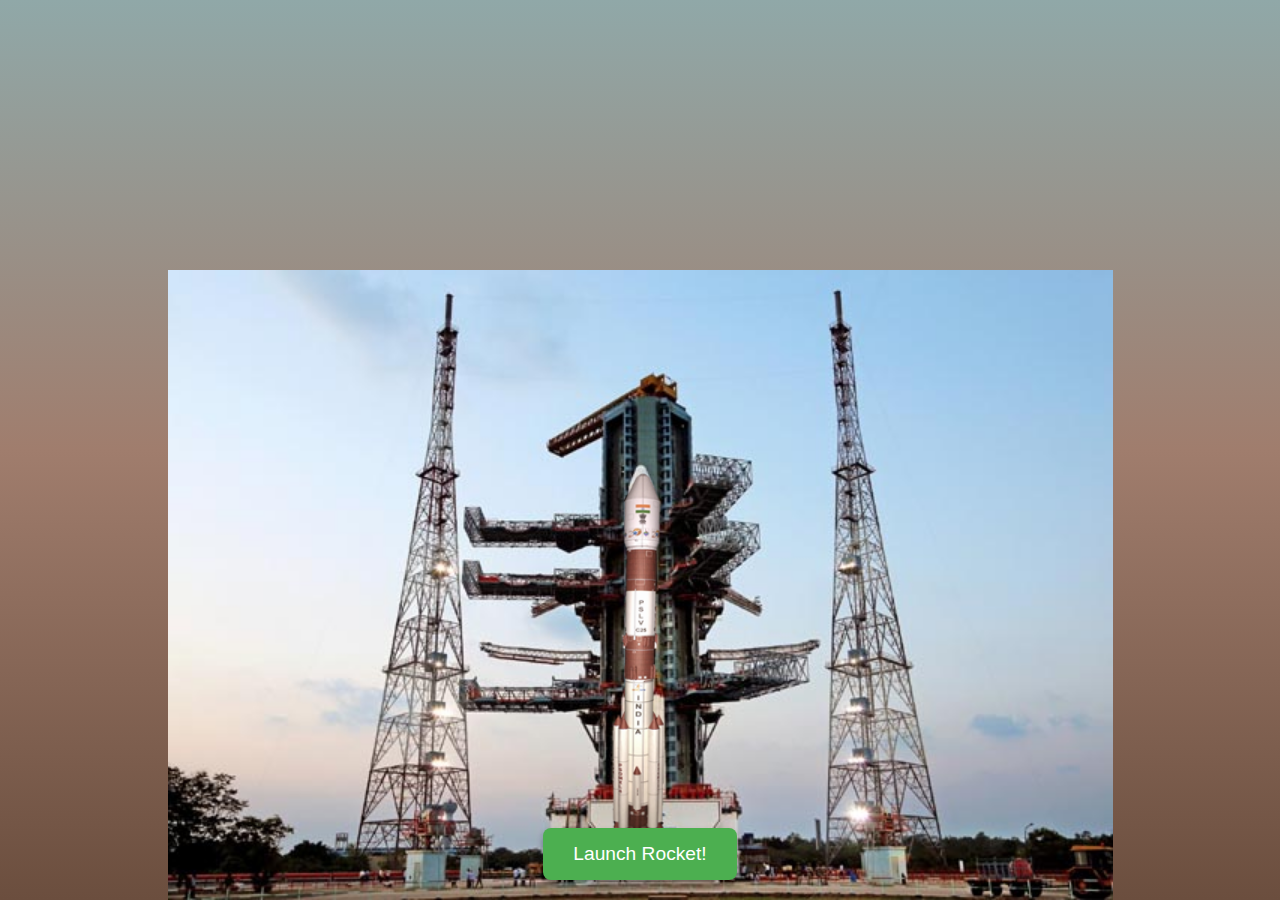
<file: index.html>
<!DOCTYPE html>
<html lang="en">
  <head>
    <meta charset="UTF-8" />
    <meta name="viewport" content="width=device-width, initial-scale=1.0" />
    <title>Mangalyaan Mission</title>
    <link rel="stylesheet" href="style1.css" />
  </head>
  <body>
    <div class="launch-container">
      <div class="background ground"></div>
      <div class="background sky hidden"></div>

      <div id="launchpad" class="launchpad"></div>
      <div class="rocket-wrapper">
        <img id="rocket" src="image.png" alt="Rocket" />
        <div id="flame" class="flame hidden"></div>
      </div>

      <button id="launchButton">Launch Rocket!</button>
      <div id="successModal" class="modal-overlay hidden">
        <div class="modal-content">
          <h2>Mission Success!</h2>
          <p>The first stage of the launch is complete.</p>
          <p>The next stage is Separation</p>
          <button id="nextMissionButton">Go to Next Mission</button>
        </div>
      </div>
    </div>
    <audio id="launchSound" src="launch-sound.mp3" preload="auto"></audio>
    <script src="script1.js"></script>
  </body>
</html>
</file>
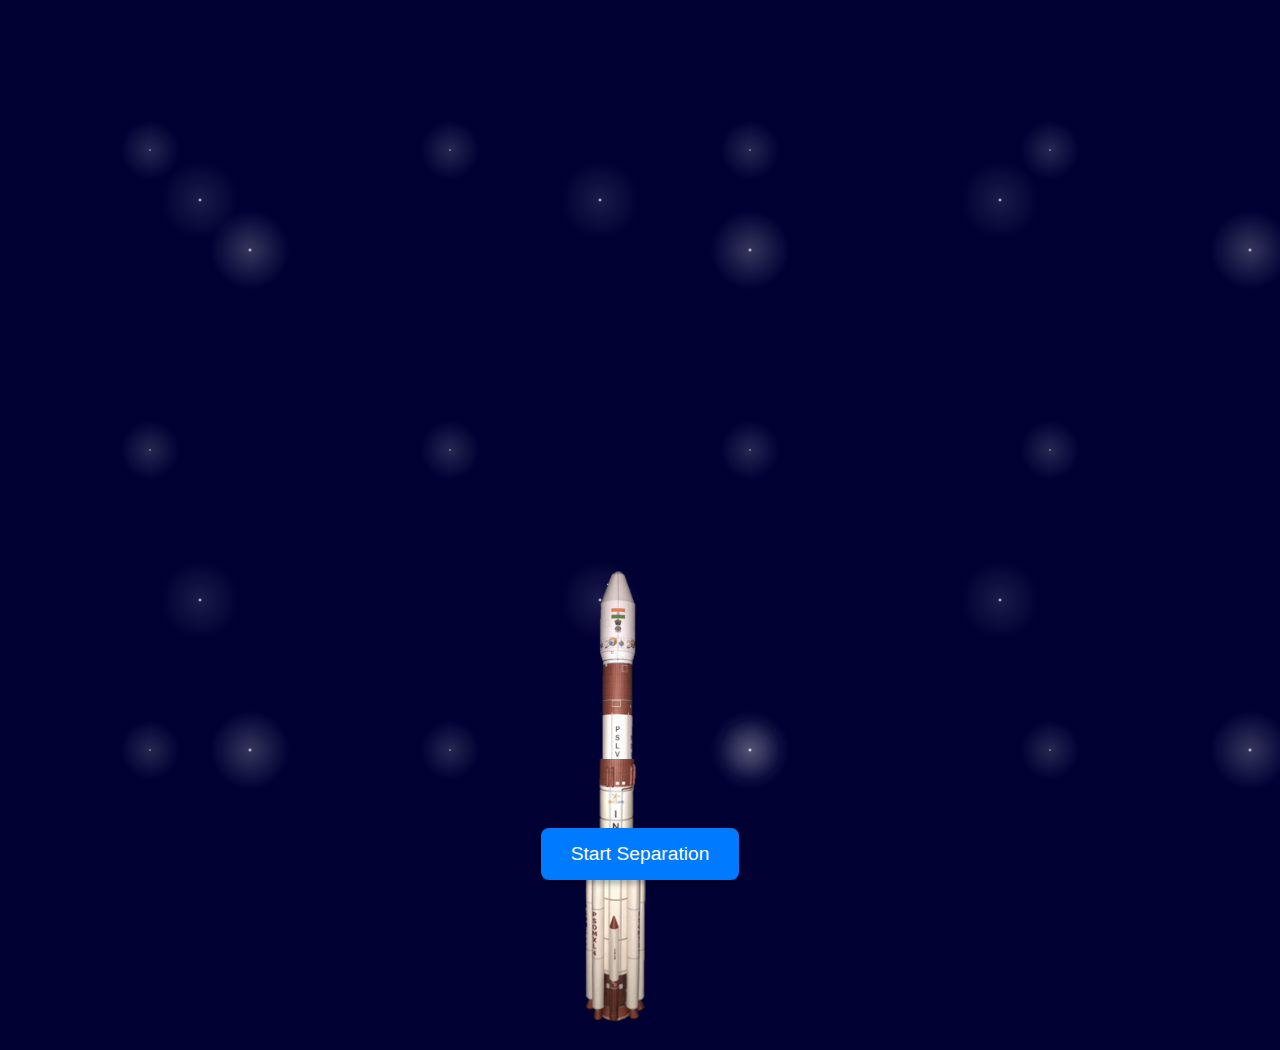
<file: index2.html>
<!DOCTYPE html>
<html lang="en">
  <head>
    <meta charset="UTF-8" />
    <meta name="viewport" content="width=device-width, initial-scale=1.0" />
    <title>Upgraded Stage Separation</title>
    <link rel="stylesheet" href="style2.css" />
  </head>
  <body>
    <div class="space-background"></div>

    <div class="rocket-container">
      <div id="boosterContainer">
        <img id="boosters" src="boosters.png" alt="Rocket Boosters" />
        <div id="boosterFlame" class="flame booster-flame hidden"></div>
      </div>

      <div id="mainRocketContainer" class="hidden">
        <img id="mainRocket" src="main-rocket.png" alt="Main Rocket" />
        <div id="mainFlame" class="flame main-rocket-flame hidden"></div>
      </div>
    </div>

    <button id="startButton">Start Separation</button>
    <div id="successModal" class="modal-overlay hiddenz">
      <div class="modal-content">
        <h2>Stage 2 Complete!</h2>
        <p>The PSLV C25 has successfully separated</p>
        <button id="nextMissionButton">Go to Next Mission</button>
      </div>
    </div>

    <audio id="launchSound" src="launch-sound.mp3" preload="auto"></audio>
    <script src="script2.js"></script>
  </body>
</html>
</file>
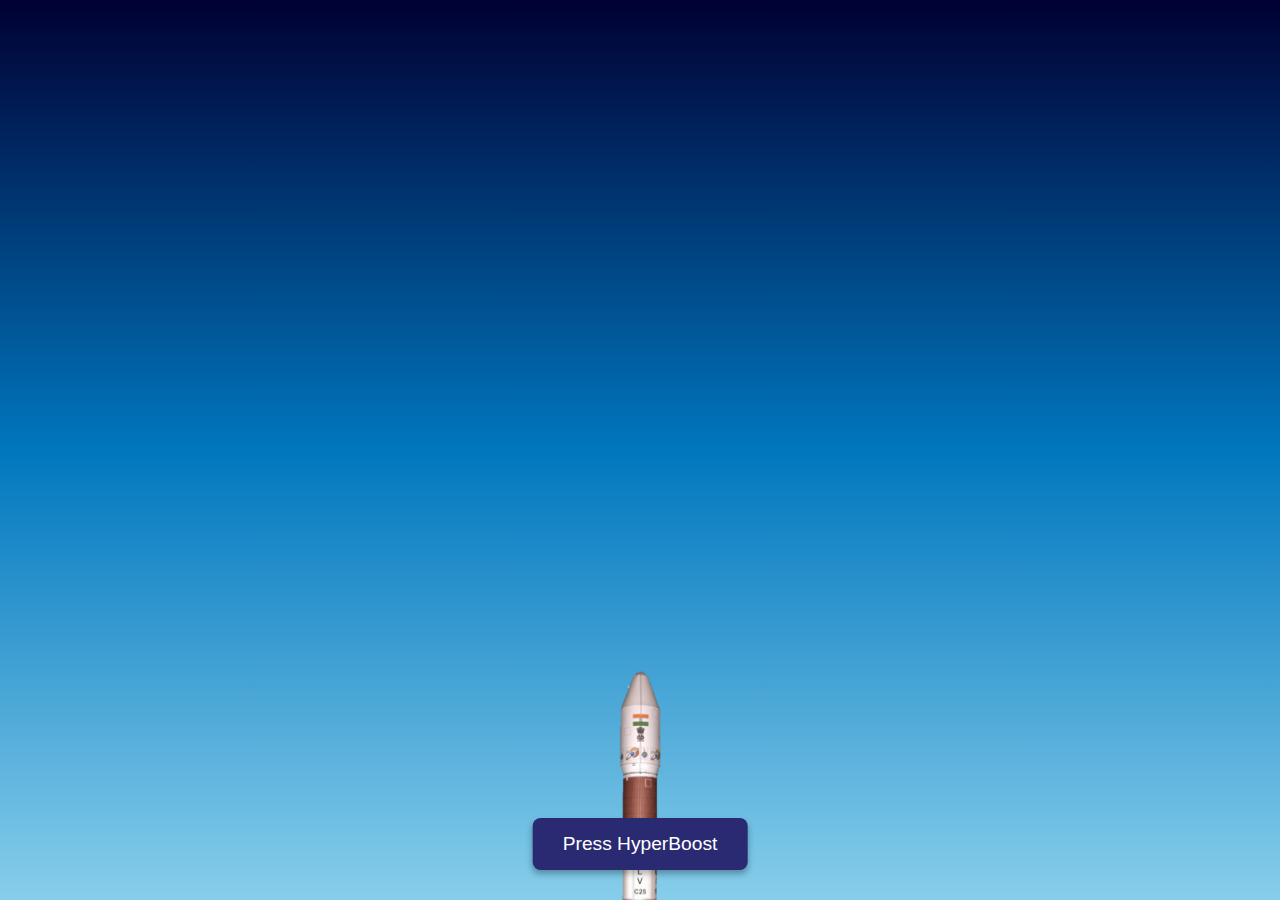
<file: index3.html>
<!DOCTYPE html>
<html lang="en">
  <head>
    <meta charset="UTF-8" />
    <meta name="viewport" content="width=device-width, initial-scale=1.0" />
    <title>Reaching Space Animation</title>
    <link rel="stylesheet" href="style3.css" />
  </head>
  <body>
    <div class="scene-container">
      <div class="background sky"></div>
      <div class="background space"></div>

      <div class="rocket-wrapper">
        <img id="rocket" src="main-rocket.png" alt="Rocket" />
        <div id="flame" class="flame hidden"></div>
      </div>
    </div>

    <button id="launchButton">Press HyperBoost</button>
    <div id="successModal" class="modal-overlay hiddenz">
      <div class="modal-content">
        <h2>Stage 3 Complete!</h2>
        <p>The PSLV-C25 has flawlessly executed its primary boost phase</p>
        <button id="nextMissionButton">Go to Next Mission</button>
      </div>
    </div>

    <script src="script3.js"></script>
  </body>
</html>
</file>
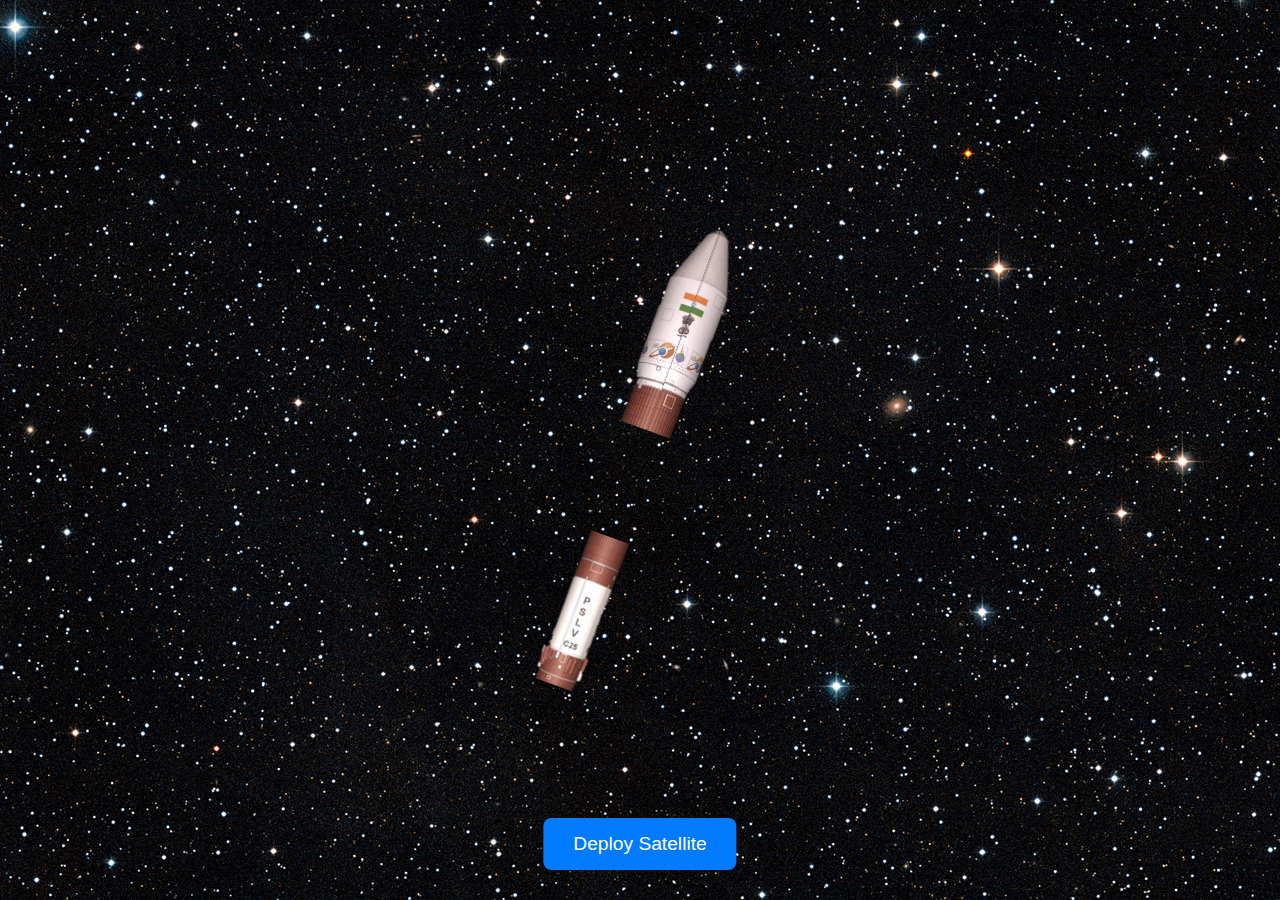
<file: index4.html>
<!DOCTYPE html>
<html lang="en">
  <head>
    <meta charset="UTF-8" />
    <meta name="viewport" content="width=device-width, initial-scale=1.0" />
    <title>Satellite Deployment</title>
    <link rel="stylesheet" href="style4.css" />
  </head>
  <body>
    <div class="space-background"></div>

    <div class="rocket-assembly">
      <img id="satellite" src="satellite.png" alt="Satellite" />

      <img id="rocketBody" src="rocket-body.png" alt="Rocket Body" />

      <img
        id="fairingLeft"
        class="fairing"
        src="fairing-left.png"
        alt="Left Fairing"
      />
      <img
        id="fairingRight"
        class="fairing"
        src="fairing-right.png"
        alt="Right Fairing"
      />
    </div>

    <button id="deployButton">Deploy Satellite</button>
    <div id="successModal" class="modal-overlay hiddenz">
      <div class="modal-content">
        <h2>Stage 4 Complete!</h2>
        <p>The Mangalyaan has successfully placed the satellite into orbit.</p>
        <button id="nextMissionButton">Escape from Earth's orbit</button>
      </div>
    </div>

    <script src="script4.js"></script>
  </body>
</html>
</file>
<file: style1.css>
body {
    margin: 0;
    overflow: hidden; /* Prevent scrollbars from appearing during animation */
    display: flex;
    justify-content: center;
    align-items: flex-end; /* Align button to the bottom */
    min-height: 100vh; /* Full viewport height */
    font-family: Arial, sans-serif;
    background-color: #333;
}

.launch-container {
    position: relative;
    width: 100vw;
    height: 100vh;
    display: flex;
    justify-content: center;
    align-items: flex-end;
}

/* Backgrounds - NO CHANGE HERE */
.background {
    position: absolute;
    top: 0;
    left: 0;
    width: 100%;
    height: 100%;
    transition: opacity 2s ease-in-out; /* Smooth transition for background swap */
}

.ground {
    background: linear-gradient(to top, #6b4e3e 0%, #a07d6d 50%, #90a8a8 100%); /* Earthy ground with a hint of sky */
    z-index: 1; /* Keep ground above sky initially */
}

.sky {
    background: linear-gradient(to top, #87CEEB 0%, #0077be 50%, #000033 100%); /* Blue sky fading to dark space */
    z-index: 0; /* Sky initially behind ground */
    opacity: 0; /* Initially invisible */
}

.sky.active {
    opacity: 1; /* Make sky visible */
    z-index: 2; /* Bring sky to front */
}

.ground.hidden {
    opacity: 0; /* Hide ground */
    z-index: 0; /* Send ground to back */
}

/* NEW: Launchpad Styling */
.launchpad {
    position: absolute;
    bottom: 0; /* Position at the very bottom */
    width: 100%; /* Take full width */
    height: 70%; /* Adjust height to fit the launchpad image */
    background: url('launchpad2.jpg') no-repeat center bottom; /* Use your launchpad image */
    background-size: contain; /* Ensure the image fits within the bounds */
    z-index: 2; /* Above ground, below rocket */
    transition: opacity 2s ease-in-out; /* For disappearing */
}

.launchpad.hidden {
    opacity: 0; /* Hide launchpad */
    z-index: 0; /* Send to back */
}


/* Rocket Styling - MODIFIED */
.rocket-wrapper {
    position: absolute;
    bottom: 50px; /* Adjust this value so the rocket sits on the launchpad */
    transform: translateY(0); /* Initial position */
    transition: transform 5s ease-in-out; /* Smooth rocket ascent */
    z-index: 3;
}

.rocket-wrapper.launched {
    transform: translateY(-120vh); /* Move rocket way up */
}

#rocket {
    width: 90px; /* REDUCED SIZE for the rocket to fit the launchpad */
    height: auto;
    display: block;
}

/* Flame Effect - NO CHANGE HERE */
.flame {
    position: absolute;
    bottom: -30px; /* Position below the rocket */
    left: 50%;
    transform: translateX(-50%) scaleY(0); /* Start small and invisible */
    width: 40px; /* Adjusted flame width for smaller rocket */
    height: 80px; /* Max height of the flame */
    background: linear-gradient(to bottom, orange 0%, red 50%, yellow 100%);
    border-radius: 50% 50% 30% 30%; /* Flame shape */
    box-shadow: 0 0 20px 5px orange, 0 0 40px 10px red;
    transition: all 0.3s ease-out; /* Smooth growth */
    opacity: 0;
    z-index: 2;
}

.flame.active {
    transform: translateX(-50%) scaleY(1); /* Grow to full size */
    opacity: 1;
    animation: pulseFlame 0.5s infinite alternate; /* Pulsing effect */
}

.flame.hidden {
    display: none; /* Fully hide when not active */
}

@keyframes pulseFlame {
    from {
        transform: translateX(-50%) scaleY(1) scaleX(1);
    }
    to {
        transform: translateX(-50%) scaleY(1.1) scaleX(0.9);
    }
}


/* Button Styling - NO CHANGE HERE */
#launchButton {
    position: absolute;
    bottom: 20px;
    padding: 15px 30px;
    font-size: 1.2em;
    cursor: pointer;
    background-color: #4CAF50; /* Green */
    color: white;
    border: none;
    border-radius: 8px;
    box-shadow: 0 4px 6px rgba(0,0,0,0.3);
    transition: background-color 0.3s ease, transform 0.1s ease;
    z-index: 4; /* Keep button on top */
}

#launchButton:hover {
    background-color: #45a049;
}

#launchButton:active {
    transform: translateY(2px);
    box-shadow: 0 2px 3px rgba(0,0,0,0.3);
}

#launchButton:disabled {
    background-color: #ccc;
    cursor: not-allowed;
}

/* Helper class to hide elements */
.hidden {
    /* Changed from display: none to opacity: 0 and z-index to allow transition for backgrounds/launchpad */
    opacity: 0;
    z-index: 0;
    pointer-events: none; /* Make it unclickable */
}

/* Re-add specific display:none for flame when it's totally off */
.flame.hidden {
    display: none;
}
.modal-overlay {
    position: fixed;
    top: 0;
    left: 0;
    width: 100%;
    height: 100%;
    background-color: rgba(0, 0, 0, 0.7); /* Semi-transparent black */
    display: flex;
    justify-content: center;
    align-items: center;
    z-index: 100; /* Make sure it's on top of everything */
}

.modal-content {
    background-color: white;
    padding: 20px 40px;
    border-radius: 10px;
    text-align: center;
    box-shadow: 0 5px 15px rgba(0,0,0,0.3);
}

.modal-content h2 {
    color: #333;
}

.modal-content p {
    color: #666;
    margin-bottom: 25px;
}

.modal-content button {
    padding: 12px 25px;
    font-size: 16px;
    background-color: #4CAF50; /* Green */
    color: white;
    border: none;
    border-radius: 5px;
    cursor: pointer;
}
</file>
<file: style2.css>
body {
  margin: 0;
  overflow: hidden;
  display: flex;
  justify-content: center;
  align-items: flex-end;
  min-height: 100vh;
  background-color: #000033; /* Dark space background */
  font-family: Arial, sans-serif;
}

.space-background {
  position: absolute;
  top: 0;
  left: 0;
  width: 100%;
  height: 100%;
  background: radial-gradient(circle at 50% 0%, #000044 0%, #000011 100%);
  z-index: -1;
  background-image: radial-gradient(
      white,
      rgba(255, 255, 255, 0.2) 2px,
      transparent 40px
    ),
    radial-gradient(white, rgba(255, 255, 255, 0.15) 1px, transparent 30px),
    radial-gradient(white, rgba(255, 255, 255, 0.1) 2px, transparent 40px);
  background-size: 500px 500px, 300px 300px, 400px 400px;
  animation: twinkle 60s infinite alternate;
}

@keyframes twinkle {
  from {
    background-position: 0 0, 50px 100px, 100px 200px;
  }
  to {
    background-position: 500px 500px, 350px 400px, 400px 800px;
  }
}

.rocket-container {
  position: absolute;
  bottom: -150px; /* Start below the viewport */
  transition: transform 10s ease-in-out; /* Main launch ascent */
}

.rocket-container.launched {
  transform: translateY(-200vh); /* Move rocket far up */
}

/* Styling for the new containers */
#boosterContainer {
  position: absolute;
  bottom: 5px;
  left: 50%;
  transform: translateX(-50%);
  width: 150px; /* Container width for boosters */
}
#mainRocketContainer {
  position: absolute;
  bottom: 200px;
  left: 50%;
  transform: translateX(-50%);
  width: 150px; /* Container width for boosters */
}

#mainRocketContainer {
  width: 150px; /* Container width for main rocket */
  z-index: 1; /* Behind boosters */
}

#boosterContainer {
  z-index: 2; /* In front */
}

/* Make images fill their containers */
#boosters,
#mainRocket {
  width: 70%;
  height: 70%;
}

/* Apply separation animation to the CONTAINER */
#boosterContainer.separating {
  animation: separate-boosters 2.5s forwards ease-in;
}

@keyframes separate-boosters {
  0% {
    transform: translateX(-50%) translateY(0) rotate(0deg);
    opacity: 1;
  }
  100% {
    transform: translateX(-250%) translateY(80vh) rotate(-45deg);
    opacity: 0;
  }
}

/* General Flame Styling */
.flame {
  position: absolute;
  left: 35%;
  transform: translateX(-50%) scaleY(0);
  background: linear-gradient(to bottom, orange 0%, red 50%, yellow 100%);
  border-radius: 50% 50% 30% 30%;
  box-shadow: 0 0 20px 5px orange, 0 0 40px 10px red;
  transition: transform 0.3s ease-out, opacity 0.3s ease-out;
}

.flame.active {
  transform: translateX(-50%) scaleY(1);
  opacity: 1;
  animation: pulseFlame 0.5s infinite alternate;
}

/* Specific styling for Booster Flame */
.booster-flame {
  bottom: -60px;
  width: 80px;
  height: 140px;
}

/* Specific styling for Main Rocket Flame */
.main-rocket-flame {
  bottom: -35px;
  width: 50px;
  height: 90px;
}

@keyframes pulseFlame {
  from {
    transform: translateX(-50%) scaleY(1) scaleX(1);
  }
  to {
    transform: translateX(-50%) scaleY(1.1) scaleX(0.9);
  }
}

/* Button Styling (no change) */
#startButton {
  position: absolute;
  bottom: 20px;
  padding: 15px 30px;
  font-size: 1.2em;
  cursor: pointer;
  background-color: #007bff;
  color: white;
  border: none;
  border-radius: 8px;
  box-shadow: 0 4px 6px rgba(0, 0, 0, 0.3);
  z-index: 10;
}

/* Helper class to hide elements */
.hidden {
  opacity: 2;
  pointer-events: none; /* Make it unclickable */
  transition: opacity 0.5s ease;
}
/* Styles for the Pop-up Modal */
.modal-overlay {
  position: fixed;
  top: 0;
  left: 0;
  width: 100%;
  height: 100%;
  background-color: rgba(0, 0, 0, 0.7);
  display: flex;
  justify-content: center;
  align-items: center;
  z-index: 100;
}
.modal-content {
  background-color: white;
  padding: 20px 40px;
  border-radius: 10px;
  text-align: center;
  box-shadow: 0 5px 15px rgba(0, 0, 0, 0.3);
}
.modal-content h2 {
  color: #333;
}
.modal-content button {
  padding: 12px 25px;
  font-size: 16px;
  background-color: #4caf50;
  color: white;
  border: none;
  border-radius: 5px;
  cursor: pointer;
}
.hiddenz {
  display: none;
}
</file>
<file: style3.css>
body {
    margin: 0;
    overflow: hidden;
    font-family: Arial, sans-serif;
}

.scene-container {
    position: relative;
    width: 100vw;
    height: 100vh;
    display: flex;
    justify-content: center;
    align-items: flex-end; /* Rocket starts at the bottom */
    overflow: hidden;
}

/* Base style for both backgrounds */
.background {
    position: absolute;
    top: 0;
    left: 0;
    width: 100%;
    height: 100%;
    transition: opacity 5s ease-in-out; /* Slow, smooth fade */
}

.sky {
    background: linear-gradient(to top, #87CEEB 0%, #0077be 50%, #000033 100%); /* Blue sky to dark blue */
    opacity: 1;
    z-index: 1;
}

.space {
    background: url('space.jpg') no-repeat center bottom; /* Use your launchpad image */
    background-size: auto;
    background-color: #000011;
    /* Star effect using multiple box-shadows for performance */
    box-shadow: 1px 1px 1px #FFF, 50px 70px 1px #FFF, 100px 200px 0px #FFF, 
                160px 300px 1px #FFF, 220px 150px 0px #FFF, 300px 80px 1px #FFF,
                400px 250px 1px #FFF, 500px 120px 0px #FFF, 580px 280px 1px #FFF,
                -50px -70px 1px #FFF, -100px -200px 0px #FFF, -160px -300px 1px #FFF,
                -220px -150px 0px #FFF, -300px -80px 1px #FFF, -400px -250px 1px #FFF;
    opacity: 0; /* Initially hidden */
    z-index: 0; /* Behind the sky */
}

/* When this class is added, the transition happens */
.in-space .sky {
    opacity: 0;
}

.in-space .space {
    opacity: 1;
    z-index: 2; /* Bring to front */
}


/* Rocket Styling */
.rocket-wrapper {
    position: relative;
    bottom: -10%; /* Start slightly off-screen */
    z-index: 3;
    animation: launch-ascent 10s ease-in forwards;
    animation-play-state: paused; /* Will start on button click */
}

.rocket-wrapper.launched {
    animation-play-state: running;
}

#rocket {
    width: 120px; /* Adjust size as needed */
}

@keyframes launch-ascent {
    0% {
        transform: translateY(0);
    }
    100% {
        transform: translateY(-120vh); /* Fly off the top of the screen */
    }
}


/* Flame Styling */
.flame {
    position: absolute;
    bottom: -40px;
    left: 50%;
    transform: translateX(-50%) scaleY(0);
    width: 50px;
    height: 100px;
    background: linear-gradient(to bottom, orange 0%, red 50%, yellow 100%);
    border-radius: 50% 50% 30% 30%;
    box-shadow: 0 0 20px 5px orange;
    transition: all 0.2s ease-out;
    opacity: 0;
}

.flame.active {
    transform: translateX(-50%) scaleY(1);
    opacity: 1;
    animation: pulseFlame 0.5s infinite alternate;
}

.hidden {
    display: none;
}

@keyframes pulseFlame {
    from { transform: translateX(-50%) scaleY(1); }
    to { transform: translateX(-50%) scaleY(1.1); }
}


/* Button Styling */
#launchButton {
    position: absolute;
    bottom: 30px;
    left: 50%;
    transform: translateX(-50%);
    padding: 15px 30px;
    font-size: 1.2em;
    cursor: pointer;
    background-color: #2a2a72;
    color: white;
    border: none;
    border-radius: 8px;
    box-shadow: 0 4px 6px rgba(0,0,0,0.3);
    z-index: 10;
}

#launchButton:disabled {
    background-color: #ccc;
    cursor: not-allowed;
}
/* Styles for the Pop-up Modal */
.modal-overlay {
  position: fixed;
  top: 0;
  left: 0;
  width: 100%;
  height: 100%;
  background-color: rgba(0, 0, 0, 0.7);
  display: flex;
  justify-content: center;
  align-items: center;
  z-index: 100;
}
.modal-content {
  background-color: white;
  padding: 20px 40px;
  border-radius: 10px;
  text-align: center;
  box-shadow: 0 5px 15px rgba(0, 0, 0, 0.3);
}
.modal-content h2 {
  color: #333;
}
.modal-content button {
  padding: 12px 25px;
  font-size: 16px;
  background-color: #4caf50;
  color: white;
  border: none;
  border-radius: 5px;
  cursor: pointer;
}
.hiddenz {
  display: none;
}
</file>
<file: style4.css>
body {
    margin: 0;
    overflow: hidden;
    background-color: #000011;
    font-family: Arial, sans-serif;
}

.space-background {
    position: absolute;
    background: url('space.jpg') no-repeat center bottom; /* Use your launchpad image */
    background-size: auto;
    top: 0;
    left: 0;
    width: 100%;
    height: 100%;
    box-shadow: 1px 1px 1px #FFF, 50px 70px 1px #FFF, 100px 200px 0px #FFF, 
                160px 300px 1px #FFF, 220px 150px 0px #FFF, 300px 80px 1px #FFF,
                400px 250px 1px #FFF, 500px 120px 0px #FFF, 580px 280px 1px #FFF;
}

@keyframes slow-drift {
    from { transform: translateY(0); }
    to { transform: translateY(-200px); }
}

.rocket-assembly {
    position: absolute;
    top: 50%;
    left: 50%;
    transform: translate(-50%, -50%) rotate(20deg); /* Positioned in space */
    width: 150px;
    height: 500px;
}

/* Base styles for all rocket parts */
#rocketBody, #satellite, .fairing {
    position: absolute;
    left: 50%;
    transform-origin: center bottom;
}

#rocketBody {
    width: 120px;
    bottom: 0;
    transform: translateX(-50%);
    z-index: 2;
}

/* Fairing halves positioned to look like a single nose cone */
#fairingLeft {
    width: 83px;
    top: -10px;
    transform: translateX(-100%);
    z-index: 4;
}

#fairingRight {
    width: 61px;
    top: 0;
    transform: translateX(0%);
    z-index: 4;
}

#satellite {
    width: 200px;
    top: 30px; /* Positioned inside the fairing area */
    transform: translateX(-50%);
    z-index: 3;
    opacity: 0; /* Initially hidden */
    transition: opacity 0.5s ease-in;
}

/* Animation triggers */
#fairingLeft.separating {
    animation: separate-left 3s forwards ease-in-out;
}
#fairingRight.separating {
    animation: separate-right 3s forwards ease-in-out;
}
#satellite.deployed {
    opacity: 1;
    animation: deploy-satellite 10s forwards ease-out;
}

/* Keyframe animations */
@keyframes separate-left {
    0% { transform: translateX(-100%) rotate(0deg); opacity: 1; }
    100% { transform: translateX(-200%) translateY(-50%) rotate(-25deg); opacity: 0; }
}
@keyframes separate-right {
    0% { transform: translateX(0%) rotate(0deg); opacity: 1; }
    100% { transform: translateX(100%) translateY(-50%) rotate(25deg); opacity: 0; }
}
@keyframes deploy-satellite {
    0% { transform: translateX(-50%) translateY(0); }
    100% { transform: translateX(-45%) translateY(-80px); } /* Gently pushes away */
}

/* Button Styling */
#deployButton {
    position: absolute;
    bottom: 30px;
    left: 50%;
    transform: translateX(-50%);
    padding: 15px 30px;
    font-size: 1.2em;
    cursor: pointer;
    background-color: #007bff;
    color: white;
    border: none;
    border-radius: 8px;
    z-index: 10;
}
/* Styles for the Pop-up Modal */
.modal-overlay {
  position: fixed;
  top: 0;
  left: 0;
  width: 100%;
  height: 100%;
  background-color: rgba(0, 0, 0, 0.7);
  display: flex;
  justify-content: center;
  align-items: center;
  z-index: 100;
}
.modal-content {
  background-color: white;
  padding: 20px 40px;
  border-radius: 10px;
  text-align: center;
  box-shadow: 0 5px 15px rgba(0, 0, 0, 0.3);
}
.modal-content h2 {
  color: #333;
}
.modal-content button {
  padding: 12px 25px;
  font-size: 16px;
  background-color: #4caf50;
  color: white;
  border: none;
  border-radius: 5px;
  cursor: pointer;
}
.hiddenz {
  display: none;
}
</file>
